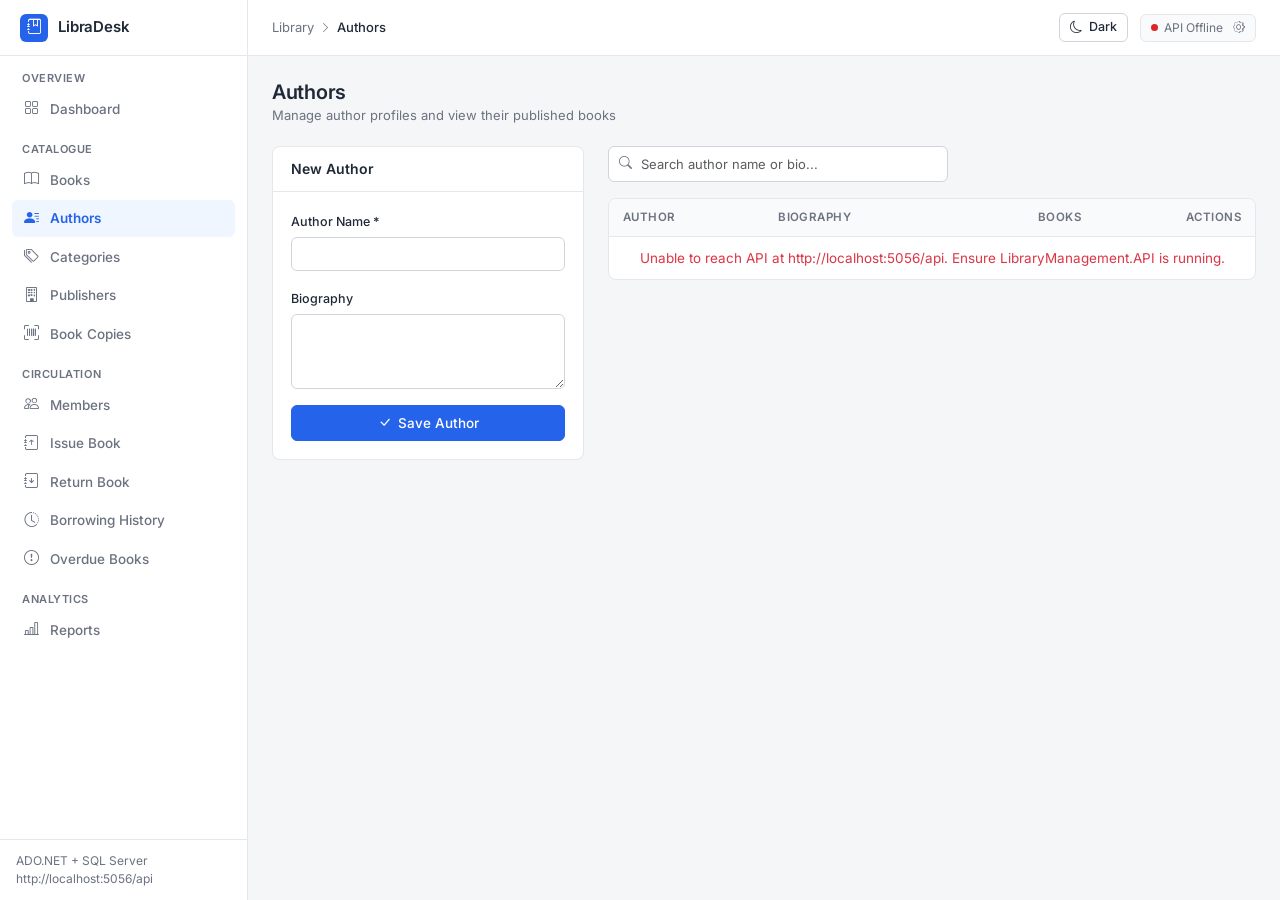
<file: LibraryManagement.Web/pages/authors.html>
<!DOCTYPE html>
<html lang="en">
<head>
  <meta charset="UTF-8">
  <meta name="viewport" content="width=device-width, initial-scale=1.0">
  <title>Authors — LibraDesk</title>
  <link rel="preconnect" href="https://fonts.googleapis.com">
  <link rel="preconnect" href="https://fonts.gstatic.com" crossorigin>
  <link href="https://fonts.googleapis.com/css2?family=Inter:wght@400;500;600;700&display=swap" rel="stylesheet">
  <link href="https://cdn.jsdelivr.net/npm/bootstrap@5.3.3/dist/css/bootstrap.min.css" rel="stylesheet">
  <link href="https://cdn.jsdelivr.net/npm/bootstrap-icons@1.11.3/font/bootstrap-icons.min.css" rel="stylesheet">
  <link href="../css/styles.css" rel="stylesheet">
</head>
<body>
  <div id="app-shell" class="app-shell">
    <div id="page-content">
      <div class="page-header">
        <div>
          <h1 class="page-title">Authors</h1>
          <p class="page-subtitle">Manage author profiles and view their published books</p>
        </div>
      </div>

      <div class="row g-4 align-items-start">
        <div class="col-12 col-lg-4">
          <div class="surface-panel">
            <div class="panel-header">
              <h2 class="panel-title" id="author-form-title">New Author</h2>
              <button type="button" class="btn btn-outline-secondary btn-sm d-none" id="author-cancel-btn">Cancel</button>
            </div>
            <div class="panel-body">
              <form id="author-form" novalidate>
                <div id="author-form-error" class="alert alert-danger d-none" role="alert"></div>
                <input type="hidden" id="author-id">
                <div class="mb-3">
                  <label class="form-label" for="author-name">Author Name *</label>
                  <input type="text" class="form-control" id="author-name" required maxlength="200">
                </div>
                <div class="mb-3">
                  <label class="form-label" for="author-bio">Biography</label>
                  <textarea class="form-control" id="author-bio" rows="3"></textarea>
                </div>
                <button type="submit" class="btn btn-primary w-100 justify-content-center">
                  <i class="bi bi-check-lg"></i> Save Author
                </button>
              </form>
            </div>
          </div>
        </div>

        <div class="col-12 col-lg-8">
          <div class="filter-toolbar">
            <div class="search-input-wrap">
              <i class="bi bi-search"></i>
              <input type="text" class="form-control" id="author-search" placeholder="Search author name or bio...">
            </div>
          </div>
          <div class="table-container">
            <div class="table-responsive">
              <table class="data-table">
                <thead>
                  <tr>
                    <th>Author</th>
                    <th>Biography</th>
                    <th class="text-end">Books</th>
                    <th class="text-end">Actions</th>
                  </tr>
                </thead>
                <tbody id="authors-tbody">
                  <tr><td colspan="4" class="loading-state">Loading authors...</td></tr>
                </tbody>
              </table>
            </div>
          </div>
        </div>
      </div>
    </div>
  </div>

  <!-- Author Books Modal -->
  <div class="modal fade" id="authorBooksModal" tabindex="-1" aria-hidden="true">
    <div class="modal-dialog modal-lg modal-dialog-centered">
      <div class="modal-content">
        <div class="modal-header">
          <h5 class="modal-title" id="authorBooksTitle">Books by Author</h5>
          <button type="button" class="btn-close" data-bs-dismiss="modal" aria-label="Close"></button>
        </div>
        <div class="modal-body" id="author-books-body"></div>
        <div class="modal-footer">
          <button type="button" class="btn btn-outline-secondary" data-bs-dismiss="modal">Close</button>
        </div>
      </div>
    </div>
  </div>

  <script src="https://cdn.jsdelivr.net/npm/bootstrap@5.3.3/dist/js/bootstrap.bundle.min.js"></script>
  <script type="module" src="../js/authors.js"></script>
</body>
</html>
</file>
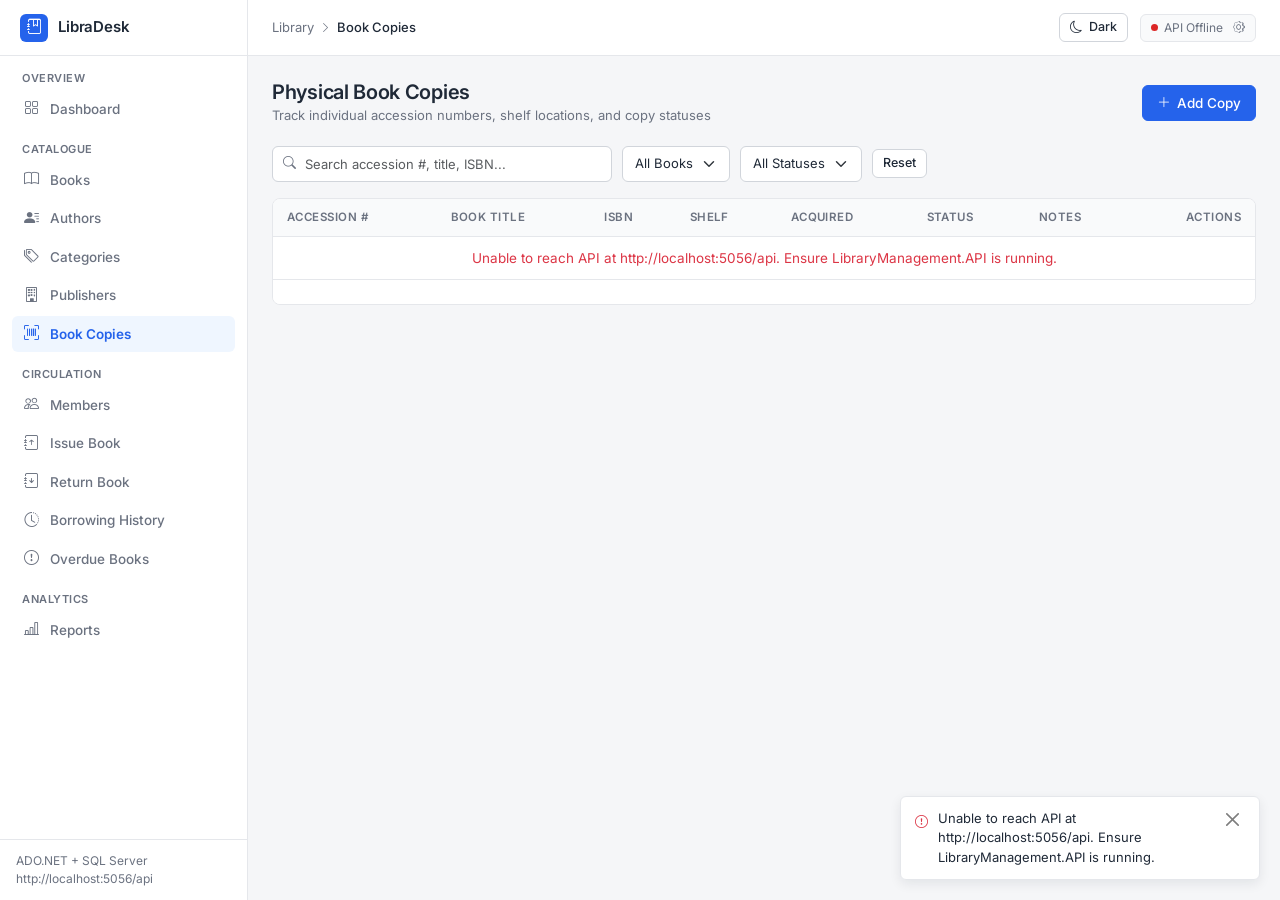
<file: LibraryManagement.Web/pages/book-copies.html>
<!DOCTYPE html>
<html lang="en">
<head>
  <meta charset="UTF-8">
  <meta name="viewport" content="width=device-width, initial-scale=1.0">
  <title>Book Copies — LibraDesk</title>
  <link rel="preconnect" href="https://fonts.googleapis.com">
  <link rel="preconnect" href="https://fonts.gstatic.com" crossorigin>
  <link href="https://fonts.googleapis.com/css2?family=Inter:wght@400;500;600;700&display=swap" rel="stylesheet">
  <link href="https://cdn.jsdelivr.net/npm/bootstrap@5.3.3/dist/css/bootstrap.min.css" rel="stylesheet">
  <link href="https://cdn.jsdelivr.net/npm/bootstrap-icons@1.11.3/font/bootstrap-icons.min.css" rel="stylesheet">
  <link href="../css/styles.css" rel="stylesheet">
</head>
<body>
  <div id="app-shell" class="app-shell">
    <div id="page-content">
      <div class="page-header">
        <div>
          <h1 class="page-title">Physical Book Copies</h1>
          <p class="page-subtitle">Track individual accession numbers, shelf locations, and copy statuses</p>
        </div>
        <button type="button" class="btn btn-primary" id="add-copy-btn">
          <i class="bi bi-plus-lg"></i> Add Copy
        </button>
      </div>

      <div class="filter-toolbar">
        <div class="search-input-wrap">
          <i class="bi bi-search"></i>
          <input type="text" class="form-control" id="copy-search" placeholder="Search accession #, title, ISBN...">
        </div>
        <select class="form-select w-auto" id="copy-filter-book">
          <option value="">All Books</option>
        </select>
        <select class="form-select w-auto" id="copy-filter-status">
          <option value="">All Statuses</option>
          <option value="Available">Available</option>
          <option value="Borrowed">Borrowed</option>
          <option value="Reserved">Reserved</option>
          <option value="Damaged">Damaged</option>
          <option value="Lost">Lost</option>
          <option value="Inactive">Inactive</option>
        </select>
        <button type="button" class="btn btn-outline-secondary btn-sm" id="copy-reset-btn">Reset</button>
      </div>

      <div class="table-container">
        <div class="table-responsive">
          <table class="data-table">
            <thead>
              <tr>
                <th>Accession #</th>
                <th>Book Title</th>
                <th>ISBN</th>
                <th>Shelf</th>
                <th>Acquired</th>
                <th>Status</th>
                <th>Notes</th>
                <th class="text-end">Actions</th>
              </tr>
            </thead>
            <tbody id="copies-tbody">
              <tr><td colspan="8" class="loading-state">Loading physical copies...</td></tr>
            </tbody>
          </table>
        </div>
        <div class="table-footer" id="copies-pagination"></div>
      </div>
    </div>
  </div>

  <!-- Add / Edit Copy Modal -->
  <div class="modal fade" id="copyModal" tabindex="-1" aria-hidden="true">
    <div class="modal-dialog modal-dialog-centered">
      <div class="modal-content">
        <div class="modal-header">
          <h5 class="modal-title" id="copyModalTitle">Add Physical Copy</h5>
          <button type="button" class="btn-close" data-bs-dismiss="modal" aria-label="Close"></button>
        </div>
        <form id="copy-form" novalidate>
          <div class="modal-body">
            <div id="copy-form-error" class="alert alert-danger d-none" role="alert"></div>
            <input type="hidden" id="copy-id">
            <div class="mb-3" id="copy-book-group">
              <label class="form-label" for="copy-book">Book Title *</label>
              <select class="form-select" id="copy-book" required></select>
            </div>
            <div class="row g-3 mb-3">
              <div class="col-md-6">
                <label class="form-label" for="copy-accession">Accession Number *</label>
                <input type="text" class="form-control" id="copy-accession" required maxlength="50" placeholder="e.g. ACC-046">
              </div>
              <div class="col-md-6">
                <label class="form-label" for="copy-shelf">Shelf Location</label>
                <input type="text" class="form-control" id="copy-shelf" maxlength="50" placeholder="e.g. T-101">
              </div>
            </div>
            <div class="row g-3 mb-3">
              <div class="col-md-6">
                <label class="form-label" for="copy-status">Copy Status *</label>
                <select class="form-select" id="copy-status" required>
                  <option value="Available">Available</option>
                  <option value="Reserved">Reserved</option>
                  <option value="Damaged">Damaged</option>
                  <option value="Lost">Lost</option>
                  <option value="Inactive">Inactive</option>
                </select>
              </div>
              <div class="col-md-6">
                <label class="form-label" for="copy-acquired">Acquisition Date</label>
                <input type="date" class="form-control" id="copy-acquired">
              </div>
            </div>
            <div class="mb-0">
              <label class="form-label" for="copy-notes">Notes</label>
              <textarea class="form-control" id="copy-notes" rows="2" maxlength="500"></textarea>
            </div>
          </div>
          <div class="modal-footer">
            <button type="button" class="btn btn-outline-secondary" data-bs-dismiss="modal">Cancel</button>
            <button type="submit" class="btn btn-primary">Save Copy</button>
          </div>
        </form>
      </div>
    </div>
  </div>

  <!-- Copy Borrowing History Modal -->
  <div class="modal fade" id="copyHistoryModal" tabindex="-1" aria-hidden="true">
    <div class="modal-dialog modal-lg modal-dialog-centered">
      <div class="modal-content">
        <div class="modal-header">
          <h5 class="modal-title" id="copyHistoryTitle">Copy Borrowing History</h5>
          <button type="button" class="btn-close" data-bs-dismiss="modal" aria-label="Close"></button>
        </div>
        <div class="modal-body" id="copy-history-body"></div>
        <div class="modal-footer">
          <button type="button" class="btn btn-outline-secondary" data-bs-dismiss="modal">Close</button>
        </div>
      </div>
    </div>
  </div>

  <script src="https://cdn.jsdelivr.net/npm/bootstrap@5.3.3/dist/js/bootstrap.bundle.min.js"></script>
  <script type="module" src="../js/book-copies.js"></script>
</body>
</html>
</file>
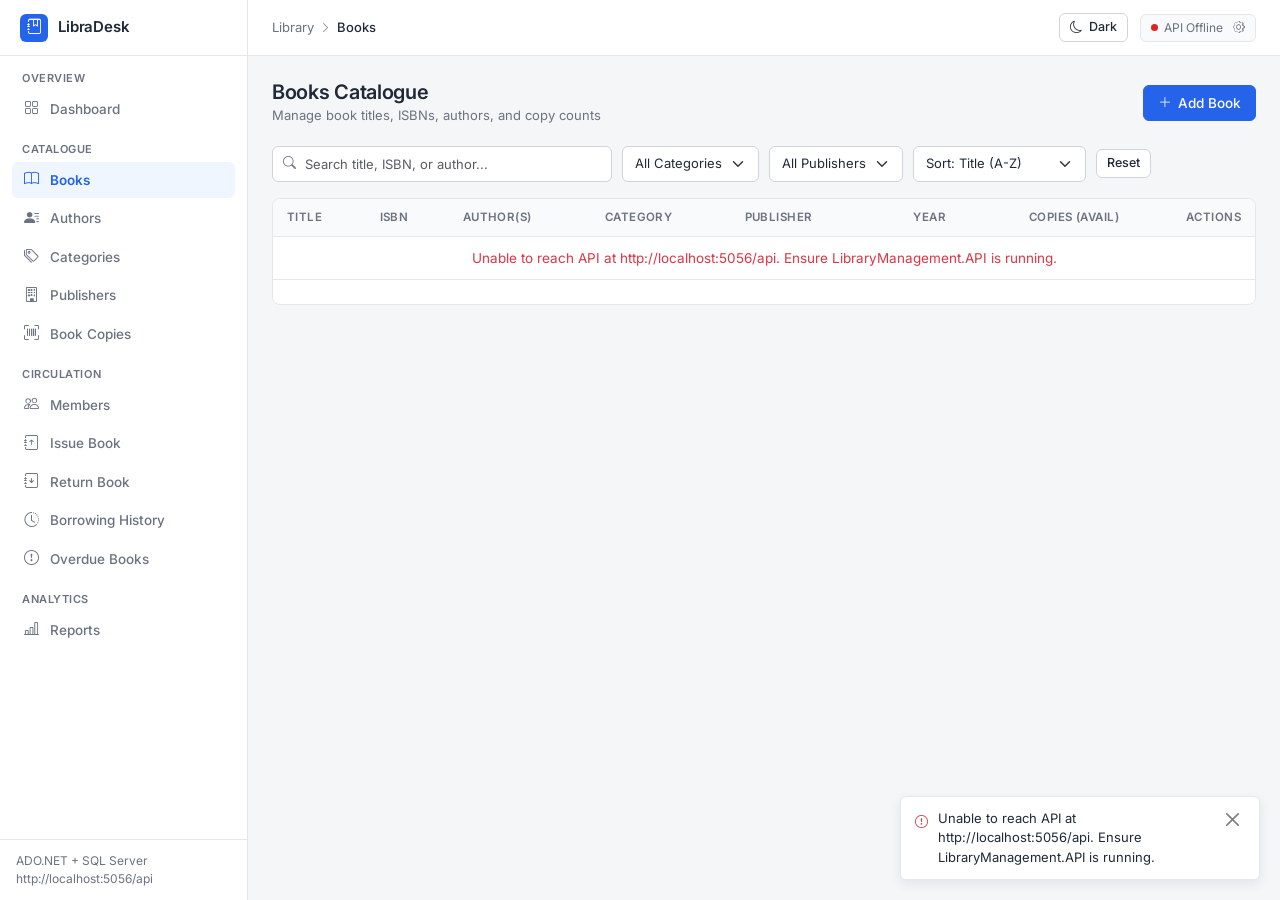
<file: LibraryManagement.Web/pages/books.html>
<!DOCTYPE html>
<html lang="en">
<head>
  <meta charset="UTF-8">
  <meta name="viewport" content="width=device-width, initial-scale=1.0">
  <title>Books — LibraDesk</title>
  <link rel="preconnect" href="https://fonts.googleapis.com">
  <link rel="preconnect" href="https://fonts.gstatic.com" crossorigin>
  <link href="https://fonts.googleapis.com/css2?family=Inter:wght@400;500;600;700&display=swap" rel="stylesheet">
  <link href="https://cdn.jsdelivr.net/npm/bootstrap@5.3.3/dist/css/bootstrap.min.css" rel="stylesheet">
  <link href="https://cdn.jsdelivr.net/npm/bootstrap-icons@1.11.3/font/bootstrap-icons.min.css" rel="stylesheet">
  <link href="../css/styles.css" rel="stylesheet">
</head>
<body>
  <div id="app-shell" class="app-shell">
    <div id="page-content">
      <div class="page-header">
        <div>
          <h1 class="page-title">Books Catalogue</h1>
          <p class="page-subtitle">Manage book titles, ISBNs, authors, and copy counts</p>
        </div>
        <button type="button" class="btn btn-primary" id="add-book-btn">
          <i class="bi bi-plus-lg"></i> Add Book
        </button>
      </div>

      <div class="filter-toolbar">
        <div class="search-input-wrap">
          <i class="bi bi-search"></i>
          <input type="text" class="form-control" id="book-search" placeholder="Search title, ISBN, or author...">
        </div>
        <select class="form-select w-auto" id="book-filter-category">
          <option value="">All Categories</option>
        </select>
        <select class="form-select w-auto" id="book-filter-publisher">
          <option value="">All Publishers</option>
        </select>
        <select class="form-select w-auto" id="book-sort">
          <option value="title:ASC">Sort: Title (A-Z)</option>
          <option value="title:DESC">Sort: Title (Z-A)</option>
          <option value="publicationYear:DESC">Sort: Year (Newest)</option>
          <option value="publicationYear:ASC">Sort: Year (Oldest)</option>
        </select>
        <button type="button" class="btn btn-outline-secondary btn-sm" id="book-reset-btn">Reset</button>
      </div>

      <div class="table-container">
        <div class="table-responsive">
          <table class="data-table">
            <thead>
              <tr>
                <th>Title</th>
                <th>ISBN</th>
                <th>Author(s)</th>
                <th>Category</th>
                <th>Publisher</th>
                <th class="text-end">Year</th>
                <th class="text-end">Copies (Avail)</th>
                <th class="text-end">Actions</th>
              </tr>
            </thead>
            <tbody id="books-tbody">
              <tr><td colspan="8" class="loading-state">Loading books...</td></tr>
            </tbody>
          </table>
        </div>
        <div class="table-footer" id="books-pagination"></div>
      </div>
    </div>
  </div>

  <!-- Add / Edit Book Modal -->
  <div class="modal fade" id="bookModal" tabindex="-1" aria-hidden="true">
    <div class="modal-dialog modal-lg modal-dialog-centered">
      <div class="modal-content">
        <div class="modal-header">
          <h5 class="modal-title" id="bookModalTitle">Add Book</h5>
          <button type="button" class="btn-close" data-bs-dismiss="modal" aria-label="Close"></button>
        </div>
        <form id="book-form" novalidate>
          <div class="modal-body">
            <div id="book-form-error" class="alert alert-danger d-none" role="alert"></div>
            <input type="hidden" id="book-id">
            <div class="row g-3">
              <div class="col-md-8">
                <label class="form-label" for="book-title">Title *</label>
                <input type="text" class="form-control" id="book-title" required maxlength="300">
              </div>
              <div class="col-md-4">
                <label class="form-label" for="book-isbn">ISBN (10 or 13 digits) *</label>
                <input type="text" class="form-control" id="book-isbn" required placeholder="9780132350884">
              </div>
              <div class="col-md-4">
                <label class="form-label" for="book-category">Category *</label>
                <select class="form-select" id="book-category" required></select>
              </div>
              <div class="col-md-4">
                <label class="form-label" for="book-publisher">Publisher</label>
                <select class="form-select" id="book-publisher">
                  <option value="">None / Unassigned</option>
                </select>
              </div>
              <div class="col-md-4">
                <label class="form-label" for="book-year">Publication Year *</label>
                <input type="number" class="form-control" id="book-year" min="1450" max="2100" required>
              </div>
              <div class="col-md-4">
                <label class="form-label" for="book-edition">Edition</label>
                <input type="text" class="form-control" id="book-edition" maxlength="50" placeholder="e.g. 2nd">
              </div>
              <div class="col-md-4">
                <label class="form-label" for="book-language">Language *</label>
                <input type="text" class="form-control" id="book-language" value="English" required maxlength="50">
              </div>
              <div class="col-md-4">
                <label class="form-label" for="book-shelf">Shelf Location</label>
                <input type="text" class="form-control" id="book-shelf" maxlength="50" placeholder="e.g. T-101">
              </div>
              <div class="col-12">
                <label class="form-label" for="book-authors">Author(s) * <span class="text-secondary fw-normal">(Hold Ctrl/Cmd to select multiple)</span></label>
                <select class="form-select" id="book-authors" multiple size="4" required></select>
              </div>
              <div class="col-md-6 initial-copies-field">
                <label class="form-label" for="book-initial-copies">Initial Physical Copies</label>
                <input type="number" class="form-control" id="book-initial-copies" min="0" max="50" value="1">
              </div>
              <div class="col-md-6 initial-copies-field">
                <label class="form-label" for="book-acc-prefix">Accession Prefix (optional)</label>
                <input type="text" class="form-control" id="book-acc-prefix" maxlength="30" placeholder="e.g. ACC-NEW">
              </div>
              <div class="col-12">
                <label class="form-label" for="book-description">Description</label>
                <textarea class="form-control" id="book-description" rows="2"></textarea>
              </div>
            </div>
          </div>
          <div class="modal-footer">
            <button type="button" class="btn btn-outline-secondary" data-bs-dismiss="modal">Cancel</button>
            <button type="submit" class="btn btn-primary">Save Book</button>
          </div>
        </form>
      </div>
    </div>
  </div>

  <!-- Book Details Modal -->
  <div class="modal fade" id="bookDetailsModal" tabindex="-1" aria-hidden="true">
    <div class="modal-dialog modal-lg modal-dialog-centered">
      <div class="modal-content">
        <div class="modal-header">
          <h5 class="modal-title">Book Details & Physical Copies</h5>
          <button type="button" class="btn-close" data-bs-dismiss="modal" aria-label="Close"></button>
        </div>
        <div class="modal-body" id="book-details-body"></div>
        <div class="modal-footer">
          <button type="button" class="btn btn-outline-secondary" data-bs-dismiss="modal">Close</button>
        </div>
      </div>
    </div>
  </div>

  <script src="https://cdn.jsdelivr.net/npm/bootstrap@5.3.3/dist/js/bootstrap.bundle.min.js"></script>
  <script type="module" src="../js/books.js"></script>
</body>
</html>
</file>
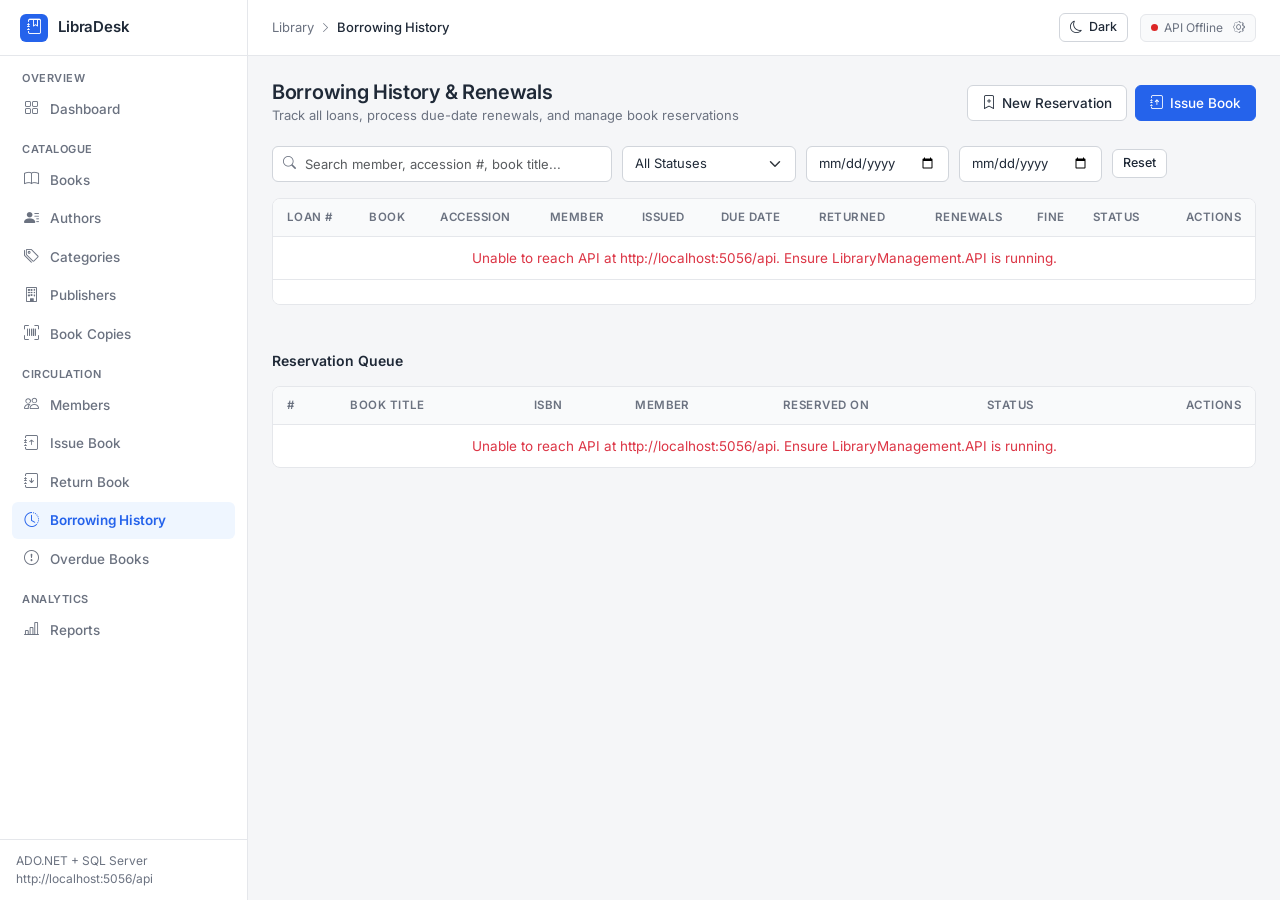
<file: LibraryManagement.Web/pages/borrowing-history.html>
<!DOCTYPE html>
<html lang="en">
<head>
  <meta charset="UTF-8">
  <meta name="viewport" content="width=device-width, initial-scale=1.0">
  <title>Borrowing History — LibraDesk</title>
  <link rel="preconnect" href="https://fonts.googleapis.com">
  <link rel="preconnect" href="https://fonts.gstatic.com" crossorigin>
  <link href="https://fonts.googleapis.com/css2?family=Inter:wght@400;500;600;700&display=swap" rel="stylesheet">
  <link href="https://cdn.jsdelivr.net/npm/bootstrap@5.3.3/dist/css/bootstrap.min.css" rel="stylesheet">
  <link href="https://cdn.jsdelivr.net/npm/bootstrap-icons@1.11.3/font/bootstrap-icons.min.css" rel="stylesheet">
  <link href="../css/styles.css" rel="stylesheet">
</head>
<body>
  <div id="app-shell" class="app-shell">
    <div id="page-content">
      <div class="page-header">
        <div>
          <h1 class="page-title">Borrowing History & Renewals</h1>
          <p class="page-subtitle">Track all loans, process due-date renewals, and manage book reservations</p>
        </div>
        <div class="d-flex gap-2">
          <button type="button" class="btn btn-outline-secondary" id="new-res-btn">
            <i class="bi bi-bookmark-plus"></i> New Reservation
          </button>
          <a href="issue-book.html" class="btn btn-primary">
            <i class="bi bi-journal-arrow-up"></i> Issue Book
          </a>
        </div>
      </div>

      <div class="filter-toolbar">
        <div class="search-input-wrap">
          <i class="bi bi-search"></i>
          <input type="text" class="form-control" id="loan-search" placeholder="Search member, accession #, book title...">
        </div>
        <select class="form-select w-auto" id="loan-status-filter">
          <option value="">All Statuses</option>
          <option value="Active">Active (Unreturned)</option>
          <option value="Issued">Issued (On Time)</option>
          <option value="Overdue">Overdue</option>
          <option value="Returned">Returned</option>
        </select>
        <input type="date" class="form-control w-auto" id="loan-start-date" title="From issue date">
        <input type="date" class="form-control w-auto" id="loan-end-date" title="To issue date">
        <button type="button" class="btn btn-outline-secondary btn-sm" id="loan-reset-btn">Reset</button>
      </div>

      <div class="table-container mb-5">
        <div class="table-responsive">
          <table class="data-table">
            <thead>
              <tr>
                <th>Loan #</th>
                <th>Book</th>
                <th>Accession</th>
                <th>Member</th>
                <th>Issued</th>
                <th>Due Date</th>
                <th>Returned</th>
                <th class="text-end">Renewals</th>
                <th class="text-end">Fine</th>
                <th>Status</th>
                <th class="text-end">Actions</th>
              </tr>
            </thead>
            <tbody id="loans-tbody">
              <tr><td colspan="11" class="loading-state">Loading loans...</td></tr>
            </tbody>
          </table>
        </div>
        <div class="table-footer" id="loans-pagination"></div>
      </div>

      <!-- Reservations Queue -->
      <div class="d-flex align-items-center justify-content-between mb-3">
        <h2 class="panel-title m-0">Reservation Queue</h2>
      </div>
      <div class="table-container">
        <div class="table-responsive">
          <table class="data-table">
            <thead>
              <tr>
                <th>#</th>
                <th>Book Title</th>
                <th>ISBN</th>
                <th>Member</th>
                <th>Reserved On</th>
                <th>Status</th>
                <th class="text-end">Actions</th>
              </tr>
            </thead>
            <tbody id="reservations-tbody">
              <tr><td colspan="7" class="loading-state">Loading reservations...</td></tr>
            </tbody>
          </table>
        </div>
      </div>
    </div>
  </div>

  <!-- Loan Detail & Renewal History Modal -->
  <div class="modal fade" id="loanDetailsModal" tabindex="-1" aria-hidden="true">
    <div class="modal-dialog modal-lg modal-dialog-centered">
      <div class="modal-content">
        <div class="modal-header">
          <h5 class="modal-title" id="loanDetailsTitle">Loan Details</h5>
          <button type="button" class="btn-close" data-bs-dismiss="modal" aria-label="Close"></button>
        </div>
        <div class="modal-body" id="loan-details-body"></div>
        <div class="modal-footer">
          <button type="button" class="btn btn-outline-secondary" data-bs-dismiss="modal">Close</button>
        </div>
      </div>
    </div>
  </div>

  <!-- New Reservation Modal -->
  <div class="modal fade" id="resModal" tabindex="-1" aria-hidden="true">
    <div class="modal-dialog modal-dialog-centered">
      <div class="modal-content">
        <div class="modal-header">
          <h5 class="modal-title">Reserve Book Title</h5>
          <button type="button" class="btn-close" data-bs-dismiss="modal" aria-label="Close"></button>
        </div>
        <form id="res-form" novalidate>
          <div class="modal-body">
            <div id="res-error" class="alert alert-danger d-none" role="alert"></div>
            <div class="mb-3">
              <label class="form-label" for="res-member">Member *</label>
              <select class="form-select" id="res-member" required></select>
            </div>
            <div class="mb-0">
              <label class="form-label" for="res-book">Book Title *</label>
              <select class="form-select" id="res-book" required></select>
            </div>
          </div>
          <div class="modal-footer">
            <button type="button" class="btn btn-outline-secondary" data-bs-dismiss="modal">Cancel</button>
            <button type="submit" class="btn btn-primary">Create Reservation</button>
          </div>
        </form>
      </div>
    </div>
  </div>

  <script src="https://cdn.jsdelivr.net/npm/bootstrap@5.3.3/dist/js/bootstrap.bundle.min.js"></script>
  <script type="module" src="../js/borrowing-history.js"></script>
</body>
</html>
</file>
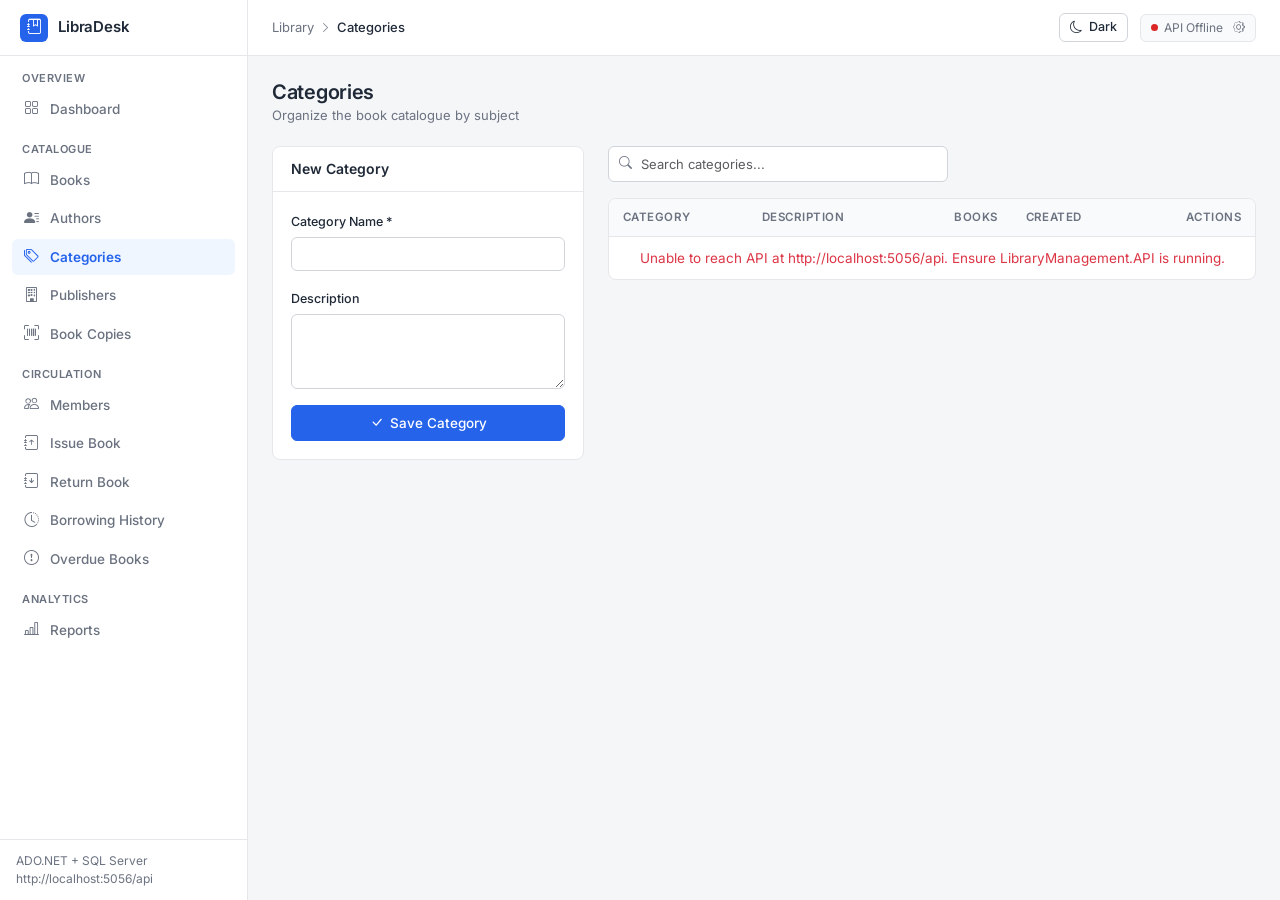
<file: LibraryManagement.Web/pages/categories.html>
<!DOCTYPE html>
<html lang="en">
<head>
  <meta charset="UTF-8">
  <meta name="viewport" content="width=device-width, initial-scale=1.0">
  <title>Categories — LibraDesk</title>
  <link rel="preconnect" href="https://fonts.googleapis.com">
  <link rel="preconnect" href="https://fonts.gstatic.com" crossorigin>
  <link href="https://fonts.googleapis.com/css2?family=Inter:wght@400;500;600;700&display=swap" rel="stylesheet">
  <link href="https://cdn.jsdelivr.net/npm/bootstrap@5.3.3/dist/css/bootstrap.min.css" rel="stylesheet">
  <link href="https://cdn.jsdelivr.net/npm/bootstrap-icons@1.11.3/font/bootstrap-icons.min.css" rel="stylesheet">
  <link href="../css/styles.css" rel="stylesheet">
</head>
<body>
  <div id="app-shell" class="app-shell">
    <div id="page-content">
      <div class="page-header">
        <div>
          <h1 class="page-title">Categories</h1>
          <p class="page-subtitle">Organize the book catalogue by subject</p>
        </div>
      </div>

      <div class="row g-4 align-items-start">
        <div class="col-12 col-lg-4">
          <div class="surface-panel">
            <div class="panel-header">
              <h2 class="panel-title" id="cat-form-title">New Category</h2>
              <button type="button" class="btn btn-outline-secondary btn-sm d-none" id="cat-cancel-btn">Cancel</button>
            </div>
            <div class="panel-body">
              <form id="cat-form" novalidate>
                <div id="cat-form-error" class="alert alert-danger d-none" role="alert"></div>
                <input type="hidden" id="cat-id">
                <div class="mb-3">
                  <label class="form-label" for="cat-name">Category Name *</label>
                  <input type="text" class="form-control" id="cat-name" required maxlength="100">
                </div>
                <div class="mb-3">
                  <label class="form-label" for="cat-desc">Description</label>
                  <textarea class="form-control" id="cat-desc" rows="3" maxlength="500"></textarea>
                </div>
                <button type="submit" class="btn btn-primary w-100 justify-content-center">
                  <i class="bi bi-check-lg"></i> Save Category
                </button>
              </form>
            </div>
          </div>
        </div>

        <div class="col-12 col-lg-8">
          <div class="filter-toolbar">
            <div class="search-input-wrap">
              <i class="bi bi-search"></i>
              <input type="text" class="form-control" id="cat-search" placeholder="Search categories...">
            </div>
          </div>
          <div class="table-container">
            <div class="table-responsive">
              <table class="data-table">
                <thead>
                  <tr>
                    <th>Category</th>
                    <th>Description</th>
                    <th class="text-end">Books</th>
                    <th>Created</th>
                    <th class="text-end">Actions</th>
                  </tr>
                </thead>
                <tbody id="cat-tbody">
                  <tr><td colspan="5" class="loading-state">Loading categories...</td></tr>
                </tbody>
              </table>
            </div>
          </div>
        </div>
      </div>
    </div>
  </div>

  <script src="https://cdn.jsdelivr.net/npm/bootstrap@5.3.3/dist/js/bootstrap.bundle.min.js"></script>
  <script type="module" src="../js/categories.js"></script>
</body>
</html>
</file>
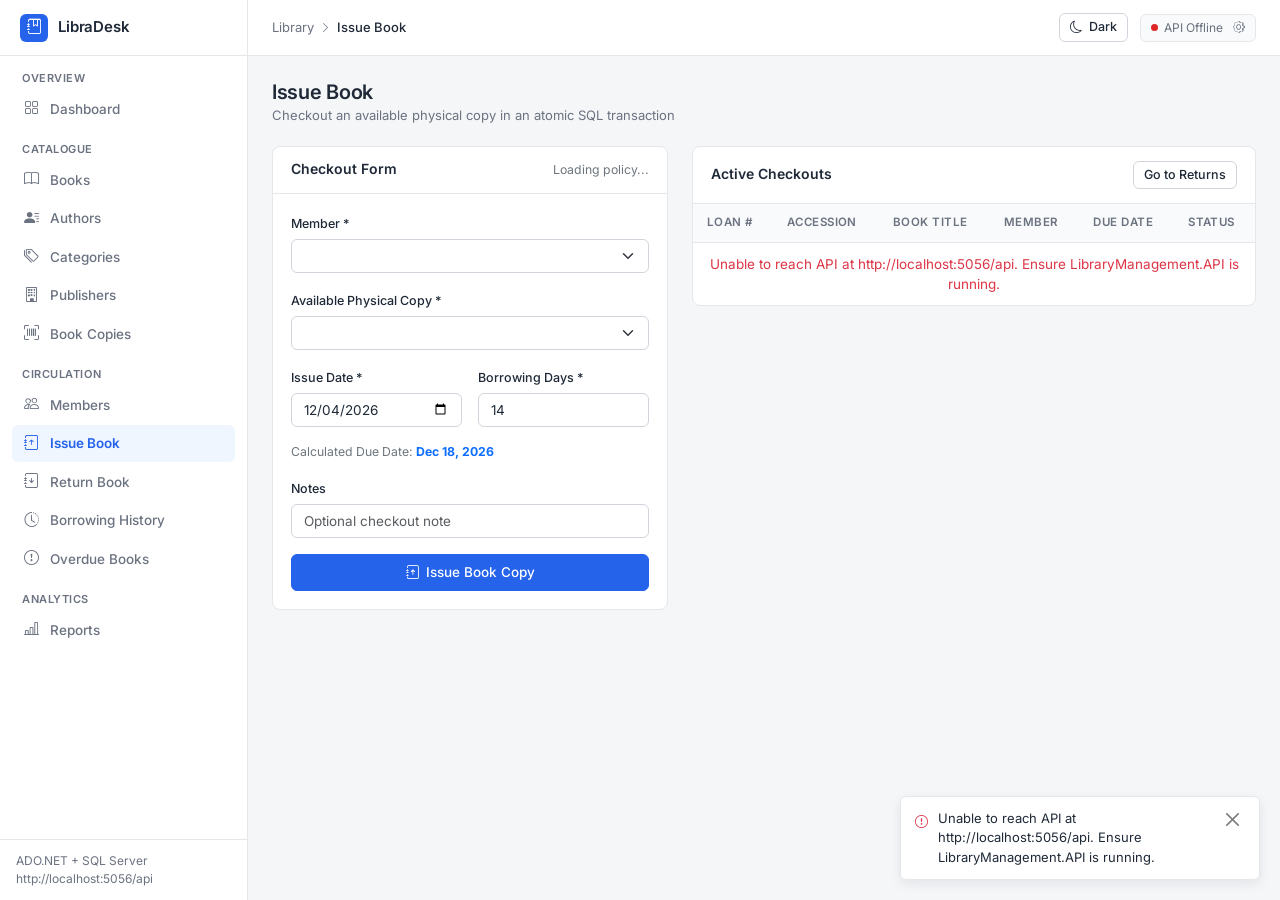
<file: LibraryManagement.Web/pages/issue-book.html>
<!DOCTYPE html>
<html lang="en">
<head>
  <meta charset="UTF-8">
  <meta name="viewport" content="width=device-width, initial-scale=1.0">
  <title>Issue Book — LibraDesk</title>
  <link rel="preconnect" href="https://fonts.googleapis.com">
  <link rel="preconnect" href="https://fonts.gstatic.com" crossorigin>
  <link href="https://fonts.googleapis.com/css2?family=Inter:wght@400;500;600;700&display=swap" rel="stylesheet">
  <link href="https://cdn.jsdelivr.net/npm/bootstrap@5.3.3/dist/css/bootstrap.min.css" rel="stylesheet">
  <link href="https://cdn.jsdelivr.net/npm/bootstrap-icons@1.11.3/font/bootstrap-icons.min.css" rel="stylesheet">
  <link href="../css/styles.css" rel="stylesheet">
</head>
<body>
  <div id="app-shell" class="app-shell">
    <div id="page-content">
      <div class="page-header">
        <div>
          <h1 class="page-title">Issue Book</h1>
          <p class="page-subtitle">Checkout an available physical copy in an atomic SQL transaction</p>
        </div>
      </div>

      <div class="row g-4 align-items-start">
        <div class="col-12 col-lg-5">
          <div class="surface-panel">
            <div class="panel-header">
              <h2 class="panel-title">Checkout Form</h2>
              <span class="text-secondary small" id="policy-badge">Loading policy...</span>
            </div>
            <div class="panel-body">
              <form id="issue-form" novalidate>
                <div id="issue-error" class="alert alert-danger d-none" role="alert"></div>
                <div class="mb-3">
                  <label class="form-label" for="issue-member">Member *</label>
                  <select class="form-select" id="issue-member" required></select>
                  <div class="form-text" id="member-eligibility-hint"></div>
                </div>
                <div class="mb-3">
                  <label class="form-label" for="issue-copy">Available Physical Copy *</label>
                  <select class="form-select" id="issue-copy" required></select>
                </div>
                <div class="row g-3 mb-3">
                  <div class="col-md-6">
                    <label class="form-label" for="issue-date">Issue Date *</label>
                    <input type="date" class="form-control" id="issue-date" required>
                  </div>
                  <div class="col-md-6">
                    <label class="form-label" for="issue-duration">Borrowing Days *</label>
                    <input type="number" class="form-control" id="issue-duration" min="1" max="90" value="14" required>
                  </div>
                </div>
                <div class="mb-3">
                  <div class="small text-secondary">Calculated Due Date: <strong id="due-date-preview" class="text-primary"></strong></div>
                </div>
                <div class="mb-3">
                  <label class="form-label" for="issue-notes">Notes</label>
                  <input type="text" class="form-control" id="issue-notes" maxlength="500" placeholder="Optional checkout note">
                </div>
                <button type="submit" class="btn btn-primary w-100 justify-content-center" id="submit-issue-btn">
                  <i class="bi bi-journal-arrow-up"></i> Issue Book Copy
                </button>
              </form>
            </div>
          </div>
        </div>

        <div class="col-12 col-lg-7">
          <div class="table-container">
            <div class="panel-header">
              <h2 class="panel-title">Active Checkouts</h2>
              <a href="return-book.html" class="btn btn-outline-secondary btn-sm">Go to Returns</a>
            </div>
            <div class="table-responsive">
              <table class="data-table">
                <thead>
                  <tr>
                    <th>Loan #</th>
                    <th>Accession</th>
                    <th>Book Title</th>
                    <th>Member</th>
                    <th>Due Date</th>
                    <th>Status</th>
                  </tr>
                </thead>
                <tbody id="active-loans-tbody">
                  <tr><td colspan="6" class="loading-state">Loading active loans...</td></tr>
                </tbody>
              </table>
            </div>
          </div>
        </div>
      </div>
    </div>
  </div>

  <script src="https://cdn.jsdelivr.net/npm/bootstrap@5.3.3/dist/js/bootstrap.bundle.min.js"></script>
  <script type="module" src="../js/issue-book.js"></script>
</body>
</html>
</file>
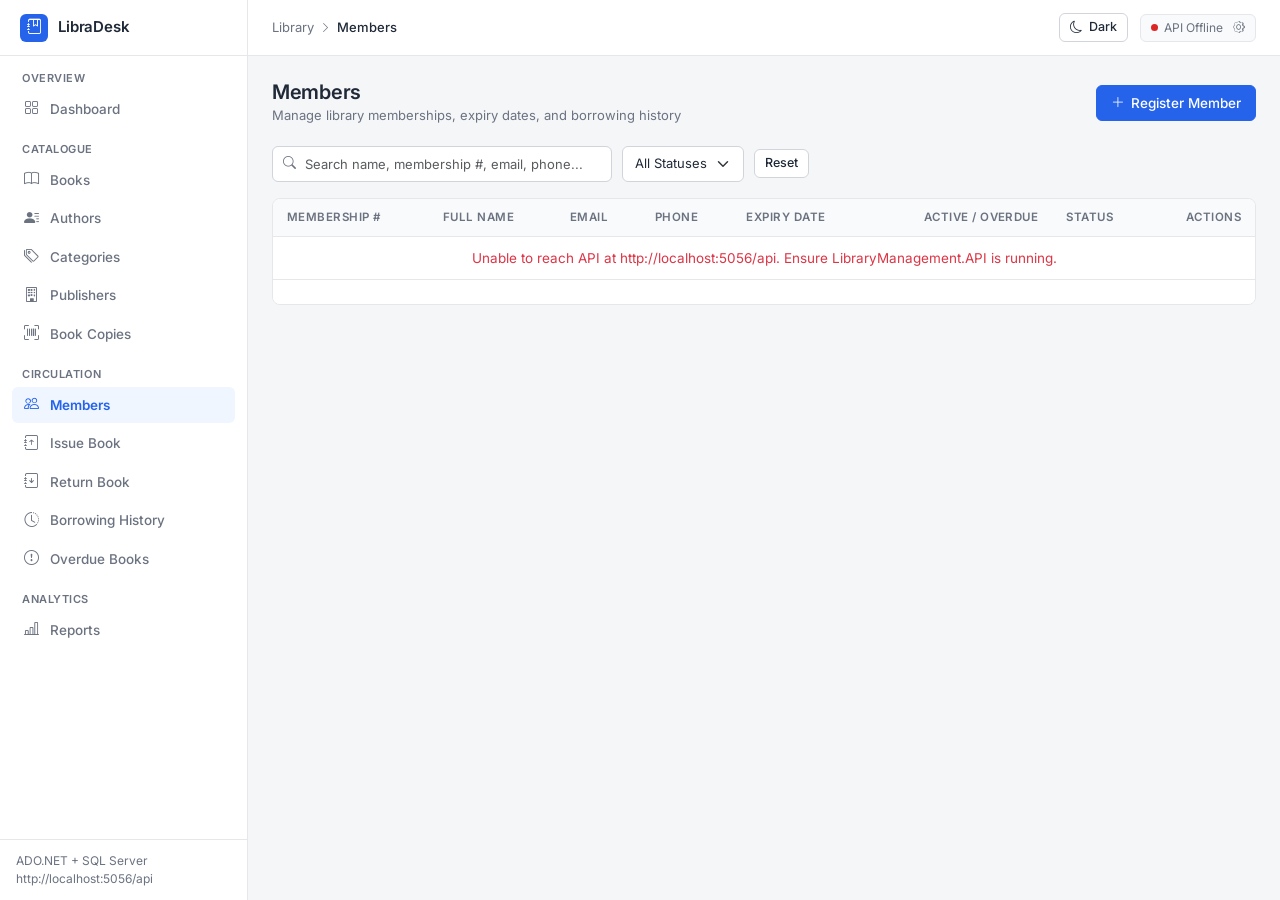
<file: LibraryManagement.Web/pages/members.html>
<!DOCTYPE html>
<html lang="en">
<head>
  <meta charset="UTF-8">
  <meta name="viewport" content="width=device-width, initial-scale=1.0">
  <title>Members — LibraDesk</title>
  <link rel="preconnect" href="https://fonts.googleapis.com">
  <link rel="preconnect" href="https://fonts.gstatic.com" crossorigin>
  <link href="https://fonts.googleapis.com/css2?family=Inter:wght@400;500;600;700&display=swap" rel="stylesheet">
  <link href="https://cdn.jsdelivr.net/npm/bootstrap@5.3.3/dist/css/bootstrap.min.css" rel="stylesheet">
  <link href="https://cdn.jsdelivr.net/npm/bootstrap-icons@1.11.3/font/bootstrap-icons.min.css" rel="stylesheet">
  <link href="../css/styles.css" rel="stylesheet">
</head>
<body>
  <div id="app-shell" class="app-shell">
    <div id="page-content">
      <div class="page-header">
        <div>
          <h1 class="page-title">Members</h1>
          <p class="page-subtitle">Manage library memberships, expiry dates, and borrowing history</p>
        </div>
        <button type="button" class="btn btn-primary" id="add-member-btn">
          <i class="bi bi-plus-lg"></i> Register Member
        </button>
      </div>

      <div class="filter-toolbar">
        <div class="search-input-wrap">
          <i class="bi bi-search"></i>
          <input type="text" class="form-control" id="member-search" placeholder="Search name, membership #, email, phone...">
        </div>
        <select class="form-select w-auto" id="member-filter-status">
          <option value="">All Statuses</option>
          <option value="Active">Active</option>
          <option value="Inactive">Inactive</option>
          <option value="Expired">Expired</option>
        </select>
        <button type="button" class="btn btn-outline-secondary btn-sm" id="member-reset-btn">Reset</button>
      </div>

      <div class="table-container">
        <div class="table-responsive">
          <table class="data-table">
            <thead>
              <tr>
                <th>Membership #</th>
                <th>Full Name</th>
                <th>Email</th>
                <th>Phone</th>
                <th>Expiry Date</th>
                <th class="text-end">Active / Overdue</th>
                <th>Status</th>
                <th class="text-end">Actions</th>
              </tr>
            </thead>
            <tbody id="members-tbody">
              <tr><td colspan="8" class="loading-state">Loading members...</td></tr>
            </tbody>
          </table>
        </div>
        <div class="table-footer" id="members-pagination"></div>
      </div>
    </div>
  </div>

  <!-- Register / Edit Member Modal -->
  <div class="modal fade" id="memberModal" tabindex="-1" aria-hidden="true">
    <div class="modal-dialog modal-dialog-centered">
      <div class="modal-content">
        <div class="modal-header">
          <h5 class="modal-title" id="memberModalTitle">Register Member</h5>
          <button type="button" class="btn-close" data-bs-dismiss="modal" aria-label="Close"></button>
        </div>
        <form id="member-form" novalidate>
          <div class="modal-body">
            <div id="member-form-error" class="alert alert-danger d-none" role="alert"></div>
            <input type="hidden" id="member-id">
            <div class="row g-3 mb-3">
              <div class="col-md-5">
                <label class="form-label" for="member-number">Membership # *</label>
                <input type="text" class="form-control" id="member-number" required maxlength="50" placeholder="MEM-021">
              </div>
              <div class="col-md-7">
                <label class="form-label" for="member-name">Full Name *</label>
                <input type="text" class="form-control" id="member-name" required maxlength="200">
              </div>
            </div>
            <div class="row g-3 mb-3">
              <div class="col-md-6">
                <label class="form-label" for="member-email">Email *</label>
                <input type="email" class="form-control" id="member-email" required maxlength="150">
              </div>
              <div class="col-md-6">
                <label class="form-label" for="member-phone">Phone *</label>
                <input type="text" class="form-control" id="member-phone" required maxlength="30">
              </div>
            </div>
            <div class="row g-3 mb-3">
              <div class="col-md-6">
                <label class="form-label" for="member-expiry">Expiry Date *</label>
                <input type="date" class="form-control" id="member-expiry" required>
              </div>
              <div class="col-md-6">
                <label class="form-label" for="member-status">Status *</label>
                <select class="form-select" id="member-status" required>
                  <option value="Active">Active</option>
                  <option value="Inactive">Inactive</option>
                  <option value="Expired">Expired</option>
                </select>
              </div>
            </div>
            <div class="mb-0">
              <label class="form-label" for="member-address">Address</label>
              <textarea class="form-control" id="member-address" rows="2" maxlength="500"></textarea>
            </div>
          </div>
          <div class="modal-footer">
            <button type="button" class="btn btn-outline-secondary" data-bs-dismiss="modal">Cancel</button>
            <button type="submit" class="btn btn-primary">Save Member</button>
          </div>
        </form>
      </div>
    </div>
  </div>

  <!-- Member Borrowing Details Modal -->
  <div class="modal fade" id="memberDetailsModal" tabindex="-1" aria-hidden="true">
    <div class="modal-dialog modal-xl modal-dialog-centered">
      <div class="modal-content">
        <div class="modal-header">
          <h5 class="modal-title" id="memberDetailsTitle">Member Profile</h5>
          <button type="button" class="btn-close" data-bs-dismiss="modal" aria-label="Close"></button>
        </div>
        <div class="modal-body" id="member-details-body"></div>
        <div class="modal-footer">
          <button type="button" class="btn btn-outline-secondary" data-bs-dismiss="modal">Close</button>
        </div>
      </div>
    </div>
  </div>

  <script src="https://cdn.jsdelivr.net/npm/bootstrap@5.3.3/dist/js/bootstrap.bundle.min.js"></script>
  <script type="module" src="../js/members.js"></script>
</body>
</html>
</file>
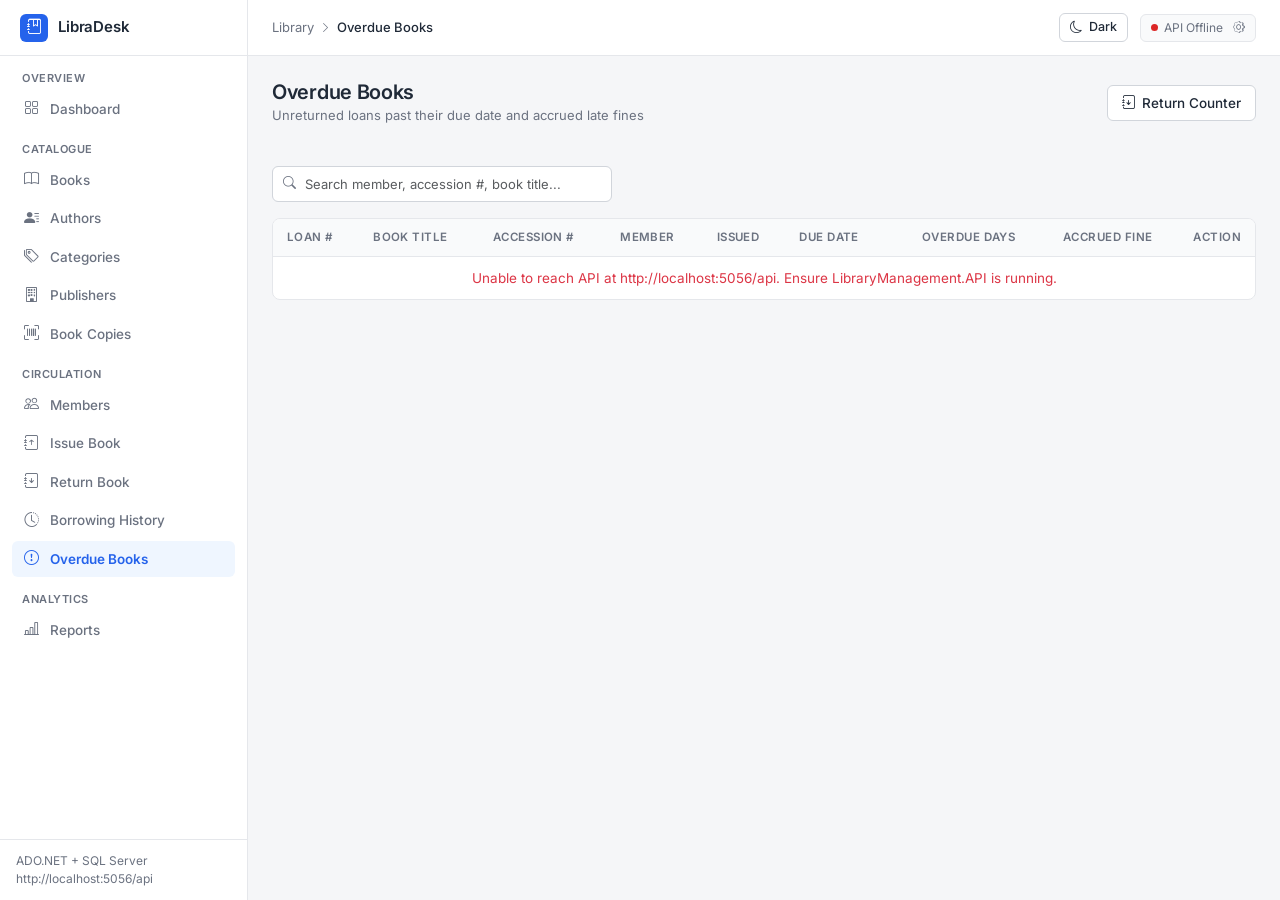
<file: LibraryManagement.Web/pages/overdue-books.html>
<!DOCTYPE html>
<html lang="en">
<head>
  <meta charset="UTF-8">
  <meta name="viewport" content="width=device-width, initial-scale=1.0">
  <title>Overdue Books — LibraDesk</title>
  <link rel="preconnect" href="https://fonts.googleapis.com">
  <link rel="preconnect" href="https://fonts.gstatic.com" crossorigin>
  <link href="https://fonts.googleapis.com/css2?family=Inter:wght@400;500;600;700&display=swap" rel="stylesheet">
  <link href="https://cdn.jsdelivr.net/npm/bootstrap@5.3.3/dist/css/bootstrap.min.css" rel="stylesheet">
  <link href="https://cdn.jsdelivr.net/npm/bootstrap-icons@1.11.3/font/bootstrap-icons.min.css" rel="stylesheet">
  <link href="../css/styles.css" rel="stylesheet">
</head>
<body>
  <div id="app-shell" class="app-shell">
    <div id="page-content">
      <div class="page-header">
        <div>
          <h1 class="page-title">Overdue Books</h1>
          <p class="page-subtitle">Unreturned loans past their due date and accrued late fines</p>
        </div>
        <a href="return-book.html" class="btn btn-outline-secondary">
          <i class="bi bi-journal-arrow-down"></i> Return Counter
        </a>
      </div>

      <section class="kpi-grid" id="overdue-summary"></section>

      <div class="filter-toolbar">
        <div class="search-input-wrap">
          <i class="bi bi-search"></i>
          <input type="text" class="form-control" id="overdue-search" placeholder="Search member, accession #, book title...">
        </div>
      </div>

      <div class="table-container">
        <div class="table-responsive">
          <table class="data-table">
            <thead>
              <tr>
                <th>Loan #</th>
                <th>Book Title</th>
                <th>Accession #</th>
                <th>Member</th>
                <th>Issued</th>
                <th>Due Date</th>
                <th class="text-end">Overdue Days</th>
                <th class="text-end">Accrued Fine</th>
                <th class="text-end">Action</th>
              </tr>
            </thead>
            <tbody id="overdue-tbody">
              <tr><td colspan="9" class="loading-state">Loading overdue books...</td></tr>
            </tbody>
          </table>
        </div>
      </div>
    </div>
  </div>

  <script src="https://cdn.jsdelivr.net/npm/bootstrap@5.3.3/dist/js/bootstrap.bundle.min.js"></script>
  <script type="module" src="../js/overdue-books.js"></script>
</body>
</html>
</file>
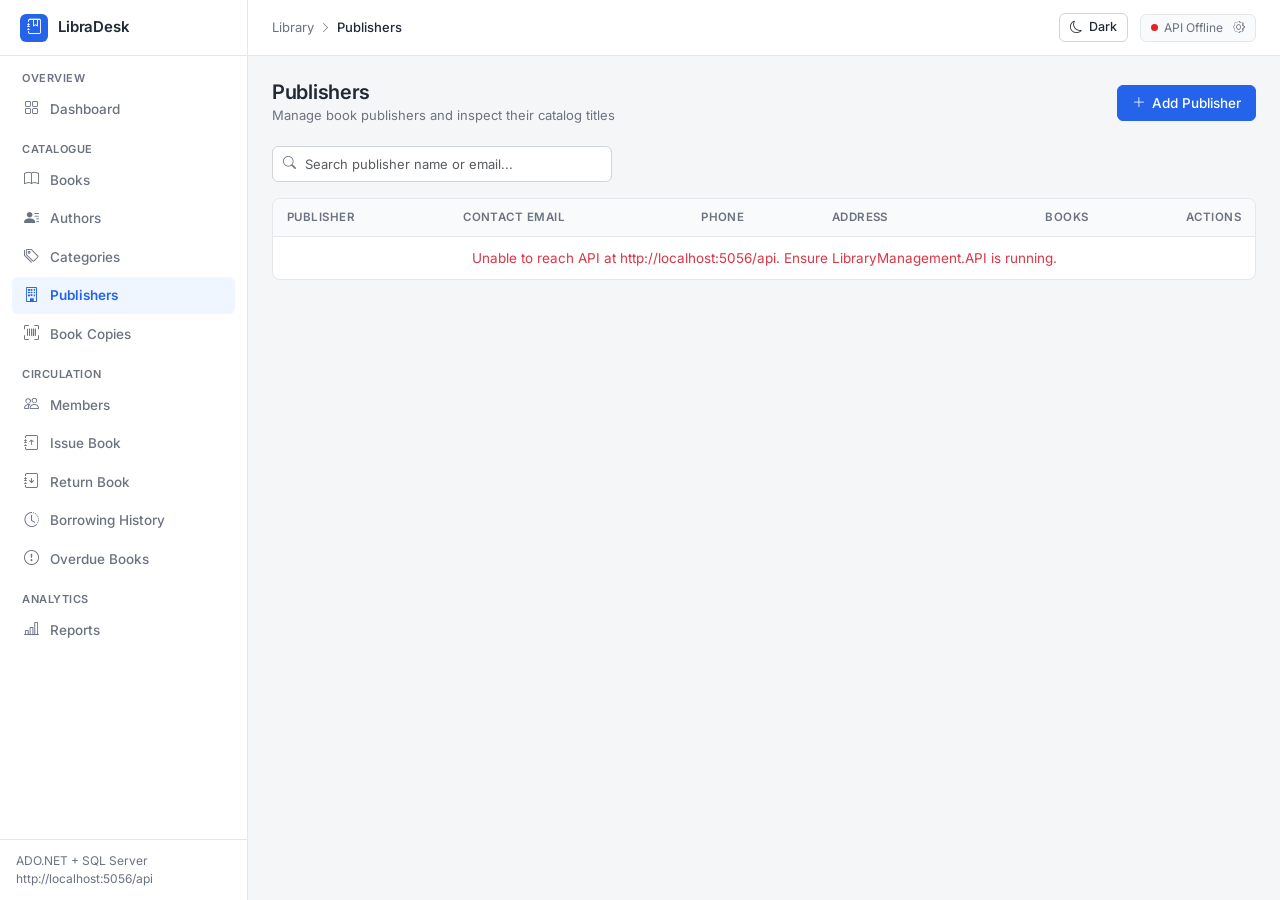
<file: LibraryManagement.Web/pages/publishers.html>
<!DOCTYPE html>
<html lang="en">
<head>
  <meta charset="UTF-8">
  <meta name="viewport" content="width=device-width, initial-scale=1.0">
  <title>Publishers — LibraDesk</title>
  <link rel="preconnect" href="https://fonts.googleapis.com">
  <link rel="preconnect" href="https://fonts.gstatic.com" crossorigin>
  <link href="https://fonts.googleapis.com/css2?family=Inter:wght@400;500;600;700&display=swap" rel="stylesheet">
  <link href="https://cdn.jsdelivr.net/npm/bootstrap@5.3.3/dist/css/bootstrap.min.css" rel="stylesheet">
  <link href="https://cdn.jsdelivr.net/npm/bootstrap-icons@1.11.3/font/bootstrap-icons.min.css" rel="stylesheet">
  <link href="../css/styles.css" rel="stylesheet">
</head>
<body>
  <div id="app-shell" class="app-shell">
    <div id="page-content">
      <div class="page-header">
        <div>
          <h1 class="page-title">Publishers</h1>
          <p class="page-subtitle">Manage book publishers and inspect their catalog titles</p>
        </div>
        <button type="button" class="btn btn-primary" id="add-pub-btn">
          <i class="bi bi-plus-lg"></i> Add Publisher
        </button>
      </div>

      <div class="filter-toolbar">
        <div class="search-input-wrap">
          <i class="bi bi-search"></i>
          <input type="text" class="form-control" id="pub-search" placeholder="Search publisher name or email...">
        </div>
      </div>

      <div class="table-container">
        <div class="table-responsive">
          <table class="data-table">
            <thead>
              <tr>
                <th>Publisher</th>
                <th>Contact Email</th>
                <th>Phone</th>
                <th>Address</th>
                <th class="text-end">Books</th>
                <th class="text-end">Actions</th>
              </tr>
            </thead>
            <tbody id="pub-tbody">
              <tr><td colspan="6" class="loading-state">Loading publishers...</td></tr>
            </tbody>
          </table>
        </div>
      </div>
    </div>
  </div>

  <!-- Add / Edit Publisher Modal -->
  <div class="modal fade" id="pubModal" tabindex="-1" aria-hidden="true">
    <div class="modal-dialog modal-dialog-centered">
      <div class="modal-content">
        <div class="modal-header">
          <h5 class="modal-title" id="pubModalTitle">Add Publisher</h5>
          <button type="button" class="btn-close" data-bs-dismiss="modal" aria-label="Close"></button>
        </div>
        <form id="pub-form" novalidate>
          <div class="modal-body">
            <div id="pub-form-error" class="alert alert-danger d-none" role="alert"></div>
            <input type="hidden" id="pub-id">
            <div class="mb-3">
              <label class="form-label" for="pub-name">Publisher Name *</label>
              <input type="text" class="form-control" id="pub-name" required maxlength="200">
            </div>
            <div class="row g-3 mb-3">
              <div class="col-md-6">
                <label class="form-label" for="pub-email">Contact Email</label>
                <input type="email" class="form-control" id="pub-email" maxlength="150">
              </div>
              <div class="col-md-6">
                <label class="form-label" for="pub-phone">Phone</label>
                <input type="text" class="form-control" id="pub-phone" maxlength="30">
              </div>
            </div>
            <div class="mb-0">
              <label class="form-label" for="pub-address">Address</label>
              <textarea class="form-control" id="pub-address" rows="2" maxlength="500"></textarea>
            </div>
          </div>
          <div class="modal-footer">
            <button type="button" class="btn btn-outline-secondary" data-bs-dismiss="modal">Cancel</button>
            <button type="submit" class="btn btn-primary">Save Publisher</button>
          </div>
        </form>
      </div>
    </div>
  </div>

  <!-- Publisher Books Modal -->
  <div class="modal fade" id="pubBooksModal" tabindex="-1" aria-hidden="true">
    <div class="modal-dialog modal-lg modal-dialog-centered">
      <div class="modal-content">
        <div class="modal-header">
          <h5 class="modal-title" id="pubBooksTitle">Books by Publisher</h5>
          <button type="button" class="btn-close" data-bs-dismiss="modal" aria-label="Close"></button>
        </div>
        <div class="modal-body" id="pub-books-body"></div>
        <div class="modal-footer">
          <button type="button" class="btn btn-outline-secondary" data-bs-dismiss="modal">Close</button>
        </div>
      </div>
    </div>
  </div>

  <script src="https://cdn.jsdelivr.net/npm/bootstrap@5.3.3/dist/js/bootstrap.bundle.min.js"></script>
  <script type="module" src="../js/publishers.js"></script>
</body>
</html>
</file>
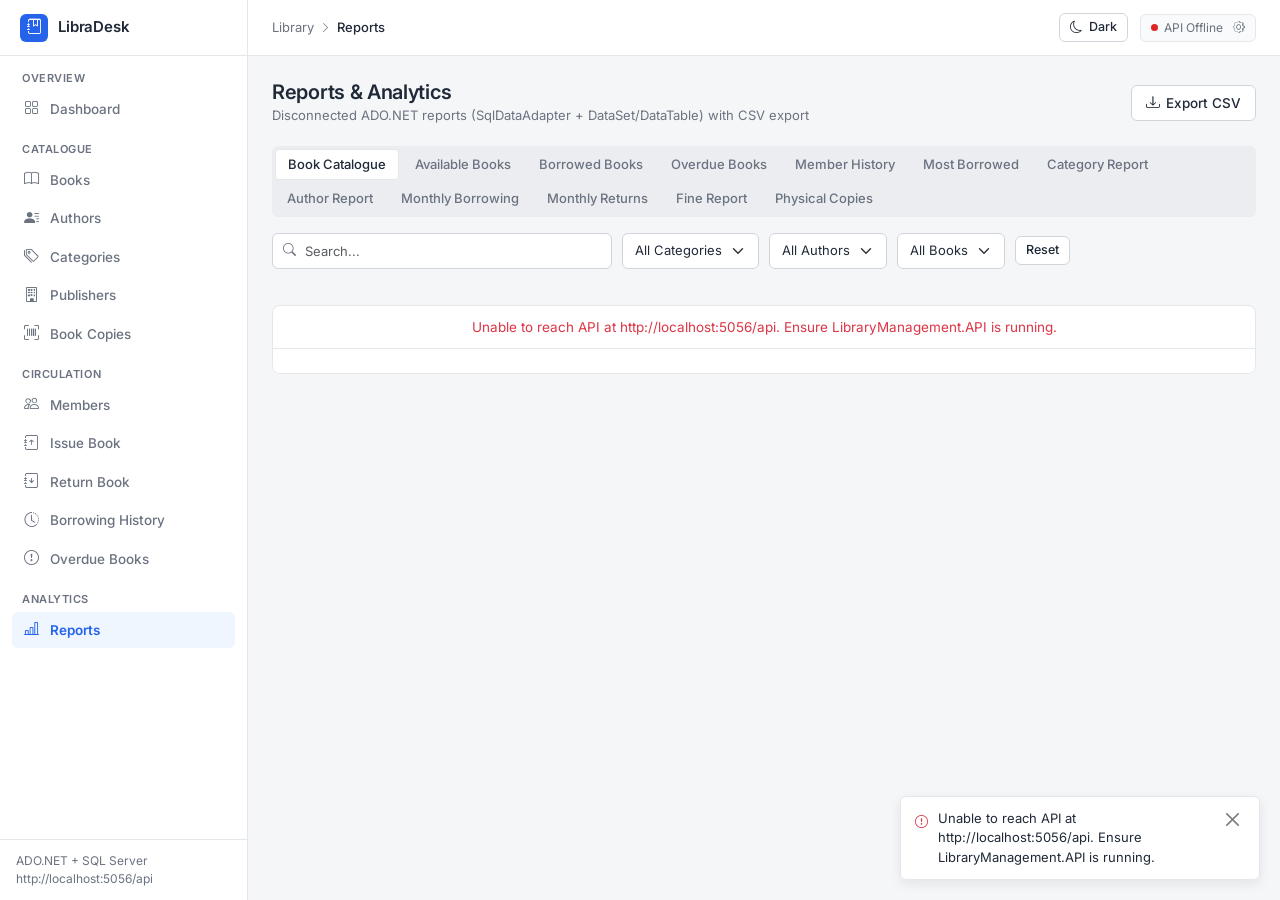
<file: LibraryManagement.Web/pages/reports.html>
<!DOCTYPE html>
<html lang="en">
<head>
  <meta charset="UTF-8">
  <meta name="viewport" content="width=device-width, initial-scale=1.0">
  <title>Reports — LibraDesk</title>
  <link rel="preconnect" href="https://fonts.googleapis.com">
  <link rel="preconnect" href="https://fonts.gstatic.com" crossorigin>
  <link href="https://fonts.googleapis.com/css2?family=Inter:wght@400;500;600;700&display=swap" rel="stylesheet">
  <link href="https://cdn.jsdelivr.net/npm/bootstrap@5.3.3/dist/css/bootstrap.min.css" rel="stylesheet">
  <link href="https://cdn.jsdelivr.net/npm/bootstrap-icons@1.11.3/font/bootstrap-icons.min.css" rel="stylesheet">
  <link href="../css/styles.css" rel="stylesheet">
</head>
<body>
  <div id="app-shell" class="app-shell">
    <div id="page-content">
      <div class="page-header">
        <div>
          <h1 class="page-title">Reports & Analytics</h1>
          <p class="page-subtitle">Disconnected ADO.NET reports (SqlDataAdapter + DataSet/DataTable) with CSV export</p>
        </div>
        <button type="button" class="btn btn-outline-secondary" id="export-csv-btn">
          <i class="bi bi-download"></i> Export CSV
        </button>
      </div>

      <div class="mb-3">
        <div class="segmented-tabs" id="report-tabs">
          <button type="button" class="segmented-tab active" data-report="books">Book Catalogue</button>
          <button type="button" class="segmented-tab" data-report="available-books">Available Books</button>
          <button type="button" class="segmented-tab" data-report="borrowed-books">Borrowed Books</button>
          <button type="button" class="segmented-tab" data-report="overdue">Overdue Books</button>
          <button type="button" class="segmented-tab" data-report="members">Member History</button>
          <button type="button" class="segmented-tab" data-report="most-borrowed">Most Borrowed</button>
          <button type="button" class="segmented-tab" data-report="categories">Category Report</button>
          <button type="button" class="segmented-tab" data-report="authors">Author Report</button>
          <button type="button" class="segmented-tab" data-report="monthly-borrowing">Monthly Borrowing</button>
          <button type="button" class="segmented-tab" data-report="monthly-returns">Monthly Returns</button>
          <button type="button" class="segmented-tab" data-report="fines">Fine Report</button>
          <button type="button" class="segmented-tab" data-report="copies">Physical Copies</button>
        </div>
      </div>

      <div class="filter-toolbar">
        <div class="search-input-wrap">
          <i class="bi bi-search"></i>
          <input type="text" class="form-control" id="rep-search" placeholder="Search...">
        </div>
        <select class="form-select w-auto" id="rep-category"><option value="">All Categories</option></select>
        <select class="form-select w-auto" id="rep-author"><option value="">All Authors</option></select>
        <select class="form-select w-auto" id="rep-book"><option value="">All Books</option></select>
        <select class="form-select w-auto" id="rep-member"><option value="">All Members</option></select>
        <select class="form-select w-auto d-none" id="rep-copy-status">
          <option value="">All Copy Statuses</option>
          <option value="Available">Available</option>
          <option value="Borrowed">Borrowed</option>
          <option value="Reserved">Reserved</option>
          <option value="Damaged">Damaged</option>
          <option value="Lost">Lost</option>
          <option value="Inactive">Inactive</option>
        </select>
        <input type="date" class="form-control w-auto" id="rep-start" title="From date">
        <input type="date" class="form-control w-auto" id="rep-end" title="To date">
        <button type="button" class="btn btn-outline-secondary btn-sm" id="rep-reset-btn">Reset</button>
      </div>

      <section class="kpi-grid" id="report-summary-grid"></section>

      <div class="table-container">
        <div class="table-responsive">
          <table class="data-table">
            <thead id="report-thead"></thead>
            <tbody id="report-tbody">
              <tr><td class="loading-state">Loading report...</td></tr>
            </tbody>
          </table>
        </div>
        <div class="table-footer" id="report-pagination"></div>
      </div>
    </div>
  </div>

  <script src="https://cdn.jsdelivr.net/npm/bootstrap@5.3.3/dist/js/bootstrap.bundle.min.js"></script>
  <script type="module" src="../js/reports.js"></script>
</body>
</html>
</file>
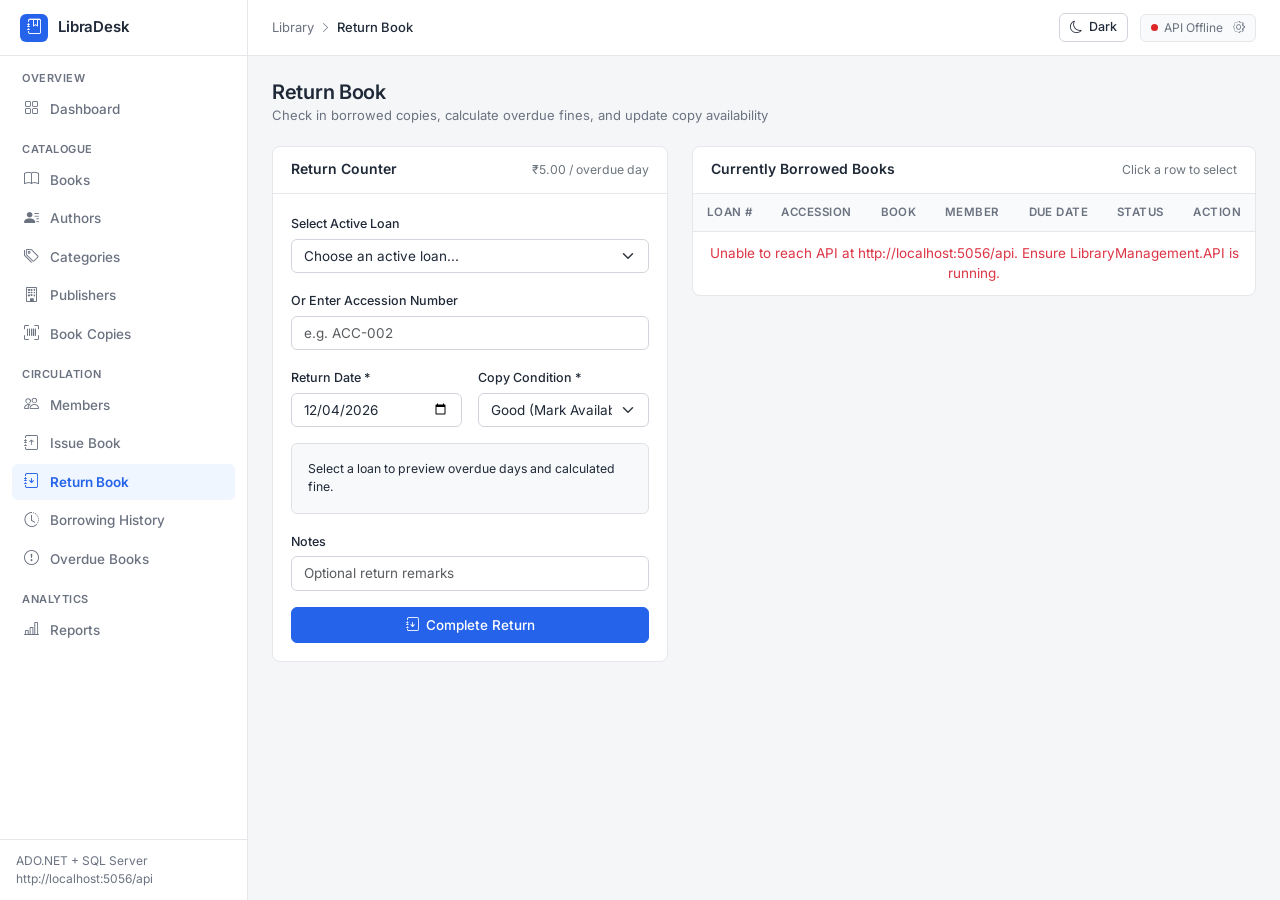
<file: LibraryManagement.Web/pages/return-book.html>
<!DOCTYPE html>
<html lang="en">
<head>
  <meta charset="UTF-8">
  <meta name="viewport" content="width=device-width, initial-scale=1.0">
  <title>Return Book — LibraDesk</title>
  <link rel="preconnect" href="https://fonts.googleapis.com">
  <link rel="preconnect" href="https://fonts.gstatic.com" crossorigin>
  <link href="https://fonts.googleapis.com/css2?family=Inter:wght@400;500;600;700&display=swap" rel="stylesheet">
  <link href="https://cdn.jsdelivr.net/npm/bootstrap@5.3.3/dist/css/bootstrap.min.css" rel="stylesheet">
  <link href="https://cdn.jsdelivr.net/npm/bootstrap-icons@1.11.3/font/bootstrap-icons.min.css" rel="stylesheet">
  <link href="../css/styles.css" rel="stylesheet">
</head>
<body>
  <div id="app-shell" class="app-shell">
    <div id="page-content">
      <div class="page-header">
        <div>
          <h1 class="page-title">Return Book</h1>
          <p class="page-subtitle">Check in borrowed copies, calculate overdue fines, and update copy availability</p>
        </div>
      </div>

      <div class="row g-4 align-items-start">
        <div class="col-12 col-lg-5">
          <div class="surface-panel">
            <div class="panel-header">
              <h2 class="panel-title">Return Counter</h2>
              <span class="text-secondary small" id="fine-rate-label">₹5.00 / overdue day</span>
            </div>
            <div class="panel-body">
              <form id="return-form" novalidate>
                <div id="return-error" class="alert alert-danger d-none" role="alert"></div>
                <div class="mb-3">
                  <label class="form-label" for="return-loan-select">Select Active Loan</label>
                  <select class="form-select" id="return-loan-select">
                    <option value="">Choose an active loan...</option>
                  </select>
                </div>
                <div class="mb-3">
                  <label class="form-label" for="return-accession">Or Enter Accession Number</label>
                  <input type="text" class="form-control" id="return-accession" placeholder="e.g. ACC-002">
                </div>
                <div class="row g-3 mb-3">
                  <div class="col-md-6">
                    <label class="form-label" for="return-date">Return Date *</label>
                    <input type="date" class="form-control" id="return-date" required>
                  </div>
                  <div class="col-md-6">
                    <label class="form-label" for="return-condition">Copy Condition *</label>
                    <select class="form-select" id="return-condition" required>
                      <option value="Available">Good (Mark Available)</option>
                      <option value="Damaged">Damaged</option>
                      <option value="Lost">Lost</option>
                    </select>
                  </div>
                </div>
                <div class="p-3 mb-3 border rounded bg-light small" id="fine-preview-box">
                  Select a loan to preview overdue days and calculated fine.
                </div>
                <div class="mb-3">
                  <label class="form-label" for="return-notes">Notes</label>
                  <input type="text" class="form-control" id="return-notes" maxlength="500" placeholder="Optional return remarks">
                </div>
                <button type="submit" class="btn btn-primary w-100 justify-content-center" id="submit-return-btn">
                  <i class="bi bi-journal-arrow-down"></i> Complete Return
                </button>
              </form>
            </div>
          </div>
        </div>

        <div class="col-12 col-lg-7">
          <div class="table-container">
            <div class="panel-header">
              <h2 class="panel-title">Currently Borrowed Books</h2>
              <span class="text-secondary small">Click a row to select</span>
            </div>
            <div class="table-responsive">
              <table class="data-table">
                <thead>
                  <tr>
                    <th>Loan #</th>
                    <th>Accession</th>
                    <th>Book</th>
                    <th>Member</th>
                    <th>Due Date</th>
                    <th>Status</th>
                    <th class="text-end">Action</th>
                  </tr>
                </thead>
                <tbody id="return-loans-tbody">
                  <tr><td colspan="7" class="loading-state">Loading active loans...</td></tr>
                </tbody>
              </table>
            </div>
          </div>
        </div>
      </div>
    </div>
  </div>

  <script src="https://cdn.jsdelivr.net/npm/bootstrap@5.3.3/dist/js/bootstrap.bundle.min.js"></script>
  <script type="module" src="../js/return-book.js"></script>
</body>
</html>
</file>
<file: LibraryManagement.Web/css/styles.css>
:root {
  --bg-main: #F5F6F8;
  --surface: #FFFFFF;
  --surface-subtle: #F9FAFB;
  --text-primary: #1F2937;
  --text-secondary: #6B7280;
  --primary: #2563EB;
  --primary-hover: #1D4ED8;
  --primary-soft: #EFF6FF;
  --border: #E5E7EB;
  --border-strong: #D1D5DB;
  --success: #16A34A;
  --success-soft: #F0FDF4;
  --warning: #D97706;
  --warning-soft: #FFFBEB;
  --danger: #DC2626;
  --danger-soft: #FEF2F2;
  --sidebar-width: 248px;
  --topbar-height: 56px;
  --radius-sm: 4px;
  --radius-md: 6px;
  --radius-lg: 8px;
}

:root[data-bs-theme="dark"] {
  --bg-main: #0F141E;
  --surface: #171E2B;
  --surface-subtle: #1E2736;
  --text-primary: #F3F4F6;
  --text-secondary: #9CA3AF;
  --primary: #3B82F6;
  --primary-hover: #2563EB;
  --primary-soft: rgba(59, 130, 246, 0.16);
  --border: #2A3446;
  --border-strong: #374357;
  --success: #4ADE80;
  --success-soft: rgba(34, 197, 94, 0.15);
  --warning: #FBBF24;
  --warning-soft: rgba(245, 158, 11, 0.15);
  --danger: #F87171;
  --danger-soft: rgba(239, 68, 68, 0.15);
}

:root[data-bs-theme="dark"] .status-neutral {
  background-color: #253042;
  color: #D1D5DB;
}

:root[data-bs-theme="dark"] .segmented-tabs {
  background-color: #111824;
}

:root[data-bs-theme="dark"] .bg-light {
  background-color: var(--surface-subtle) !important;
  border-color: var(--border) !important;
}

:root[data-bs-theme="dark"] .form-control,
:root[data-bs-theme="dark"] .form-select,
:root[data-bs-theme="dark"] .modal-content {
  background-color: var(--surface);
  color: var(--text-primary);
  border-color: var(--border-strong);
}

:root[data-bs-theme="dark"] code {
  color: #93C5FD;
}

* {
  box-sizing: border-box;
}

body {
  margin: 0;
  font-family: "Inter", -apple-system, BlinkMacSystemFont, "Segoe UI", Roboto, sans-serif;
  font-size: 14px;
  line-height: 1.5;
  color: var(--text-primary);
  background-color: var(--bg-main);
  -webkit-font-smoothing: antialiased;
}

.tabular-nums {
  font-variant-numeric: tabular-nums;
}

.app-shell {
  display: flex;
  min-height: 100vh;
}

.app-sidebar {
  width: var(--sidebar-width);
  background-color: var(--surface);
  border-right: 1px solid var(--border);
  display: flex;
  flex-direction: column;
  position: fixed;
  top: 0;
  bottom: 0;
  left: 0;
  z-index: 1030;
  transition: transform 0.2s ease;
}

.sidebar-brand {
  height: var(--topbar-height);
  padding: 0 20px;
  display: flex;
  align-items: center;
  gap: 10px;
  border-bottom: 1px solid var(--border);
  text-decoration: none;
  color: var(--text-primary);
}

.sidebar-brand-mark {
  width: 28px;
  height: 28px;
  border-radius: var(--radius-md);
  background-color: var(--primary);
  color: #FFFFFF;
  display: inline-flex;
  align-items: center;
  justify-content: center;
  font-size: 15px;
}

.sidebar-brand-text {
  font-size: 15px;
  font-weight: 600;
  letter-spacing: -0.01em;
}

.sidebar-nav {
  flex: 1;
  padding: 12px;
  overflow-y: auto;
}

.nav-section-label {
  font-size: 11px;
  font-weight: 600;
  text-transform: uppercase;
  letter-spacing: 0.05em;
  color: var(--text-secondary);
  padding: 12px 10px 4px;
}

.nav-section-label:first-child {
  padding-top: 2px;
}

.sidebar-link {
  display: flex;
  align-items: center;
  gap: 10px;
  padding: 7px 10px;
  margin-bottom: 2px;
  border-radius: var(--radius-md);
  color: var(--text-secondary);
  text-decoration: none;
  font-size: 13.5px;
  font-weight: 500;
}

.sidebar-link:hover {
  background-color: var(--surface-subtle);
  color: var(--text-primary);
}

.sidebar-link.active {
  background-color: var(--primary-soft);
  color: var(--primary);
  font-weight: 600;
}

.sidebar-link i {
  font-size: 15px;
  width: 18px;
  text-align: center;
}

.sidebar-footer {
  padding: 12px 16px;
  border-top: 1px solid var(--border);
  font-size: 12px;
  color: var(--text-secondary);
}

.app-main {
  flex: 1;
  margin-left: var(--sidebar-width);
  display: flex;
  flex-direction: column;
  min-width: 0;
}

.app-topbar {
  height: var(--topbar-height);
  background-color: var(--surface);
  border-bottom: 1px solid var(--border);
  padding: 0 24px;
  display: flex;
  align-items: center;
  justify-content: space-between;
  gap: 16px;
  position: sticky;
  top: 0;
  z-index: 1020;
}

.topbar-left {
  display: flex;
  align-items: center;
  gap: 12px;
  min-width: 0;
}

.breadcrumb-nav {
  display: flex;
  align-items: center;
  gap: 6px;
  font-size: 13px;
  color: var(--text-secondary);
}

.breadcrumb-nav a {
  color: var(--text-secondary);
  text-decoration: none;
}

.breadcrumb-nav a:hover {
  color: var(--text-primary);
}

.breadcrumb-current {
  color: var(--text-primary);
  font-weight: 500;
}

.topbar-right {
  display: flex;
  align-items: center;
  gap: 12px;
}

.api-status-pill {
  display: inline-flex;
  align-items: center;
  gap: 6px;
  font-size: 12px;
  color: var(--text-secondary);
  background-color: var(--surface-subtle);
  border: 1px solid var(--border);
  border-radius: var(--radius-md);
  padding: 4px 10px;
  cursor: pointer;
}

.api-status-dot {
  width: 7px;
  height: 7px;
  border-radius: 50%;
  background-color: var(--text-secondary);
}

.api-status-dot.online {
  background-color: var(--success);
}

.api-status-dot.offline {
  background-color: var(--danger);
}

.app-content {
  padding: 24px;
  flex: 1;
}

.page-header {
  display: flex;
  flex-wrap: wrap;
  align-items: center;
  justify-content: space-between;
  gap: 16px;
  margin-bottom: 20px;
}

.page-title {
  font-size: 20px;
  font-weight: 600;
  letter-spacing: -0.015em;
  color: var(--text-primary);
  margin: 0;
}

.page-subtitle {
  font-size: 13px;
  color: var(--text-secondary);
  margin: 2px 0 0;
}

.surface-panel {
  background-color: var(--surface);
  border: 1px solid var(--border);
  border-radius: var(--radius-lg);
}

.panel-header {
  padding: 14px 18px;
  border-bottom: 1px solid var(--border);
  display: flex;
  align-items: center;
  justify-content: space-between;
  gap: 12px;
}

.panel-title {
  font-size: 14px;
  font-weight: 600;
  color: var(--text-primary);
  margin: 0;
}

.panel-body {
  padding: 18px;
}

.kpi-grid {
  display: grid;
  grid-template-columns: repeat(auto-fit, minmax(170px, 1fr));
  gap: 12px;
  margin-bottom: 20px;
}

.kpi-tile {
  background-color: var(--surface);
  border: 1px solid var(--border);
  border-radius: var(--radius-lg);
  padding: 14px 16px;
}

.kpi-label {
  font-size: 12px;
  font-weight: 500;
  color: var(--text-secondary);
  margin-bottom: 6px;
}

.kpi-value {
  font-size: 22px;
  font-weight: 600;
  letter-spacing: -0.02em;
  color: var(--text-primary);
  line-height: 1.2;
}

.kpi-meta {
  font-size: 12px;
  color: var(--text-secondary);
  margin-top: 4px;
}

.filter-toolbar {
  display: flex;
  flex-wrap: wrap;
  align-items: center;
  gap: 10px;
  margin-bottom: 16px;
}

.filter-toolbar .form-control,
.filter-toolbar .form-select {
  font-size: 13px;
  height: 36px;
  border-color: var(--border-strong);
  border-radius: var(--radius-md);
}

.search-input-wrap {
  position: relative;
  min-width: 220px;
  flex: 1 1 240px;
  max-width: 340px;
}

.search-input-wrap i {
  position: absolute;
  left: 11px;
  top: 50%;
  transform: translateY(-50%);
  color: var(--text-secondary);
  font-size: 13px;
  pointer-events: none;
}

.search-input-wrap input {
  padding-left: 32px;
}

.table-container {
  background-color: var(--surface);
  border: 1px solid var(--border);
  border-radius: var(--radius-lg);
  overflow: hidden;
}

.data-table {
  width: 100%;
  margin-bottom: 0;
  border-collapse: collapse;
}

.data-table thead th {
  background-color: var(--surface-subtle);
  border-bottom: 1px solid var(--border);
  color: var(--text-secondary);
  font-size: 11.5px;
  font-weight: 600;
  text-transform: uppercase;
  letter-spacing: 0.04em;
  padding: 10px 14px;
  white-space: nowrap;
}

.data-table tbody td {
  padding: 11px 14px;
  border-bottom: 1px solid var(--border);
  vertical-align: middle;
  font-size: 13.5px;
  color: var(--text-primary);
}

.data-table tbody tr:last-child td {
  border-bottom: none;
}

.data-table tbody tr:hover {
  background-color: var(--surface-subtle);
}

.table-footer {
  padding: 12px 16px;
  background-color: var(--surface);
  border-top: 1px solid var(--border);
  display: flex;
  flex-wrap: wrap;
  align-items: center;
  justify-content: space-between;
  gap: 12px;
  font-size: 13px;
  color: var(--text-secondary);
}

.status-badge {
  display: inline-flex;
  align-items: center;
  gap: 5px;
  padding: 2px 8px;
  border-radius: var(--radius-sm);
  font-size: 12px;
  font-weight: 500;
  white-space: nowrap;
}

.status-success {
  background-color: var(--success-soft);
  color: var(--success);
}

.status-warning {
  background-color: var(--warning-soft);
  color: var(--warning);
}

.status-danger {
  background-color: var(--danger-soft);
  color: var(--danger);
}

.status-info {
  background-color: var(--primary-soft);
  color: var(--primary);
}

.status-neutral {
  background-color: #F3F4F6;
  color: #374151;
}

.btn {
  border-radius: var(--radius-md);
  font-size: 13.5px;
  font-weight: 500;
  padding: 7px 14px;
  display: inline-flex;
  align-items: center;
  gap: 6px;
  box-shadow: none !important;
}

.btn-sm {
  font-size: 12.5px;
  padding: 4px 10px;
}

.btn-primary {
  background-color: var(--primary);
  border-color: var(--primary);
}

.btn-primary:hover,
.btn-primary:focus {
  background-color: var(--primary-hover);
  border-color: var(--primary-hover);
}

.btn-outline-secondary {
  border-color: var(--border-strong);
  color: var(--text-primary);
  background-color: var(--surface);
}

.btn-outline-secondary:hover {
  background-color: var(--surface-subtle);
  border-color: var(--border-strong);
  color: var(--text-primary);
}

.form-label {
  font-size: 12.5px;
  font-weight: 500;
  color: var(--text-primary);
  margin-bottom: 5px;
}

.form-control,
.form-select {
  font-size: 13.5px;
  border-color: var(--border-strong);
  border-radius: var(--radius-md);
  color: var(--text-primary);
}

.form-control:focus,
.form-select:focus {
  border-color: var(--primary);
  box-shadow: 0 0 0 2px rgba(37, 99, 235, 0.14);
}

.modal-content {
  border: 1px solid var(--border);
  border-radius: var(--radius-lg);
  box-shadow: 0 8px 24px rgba(17, 24, 39, 0.08);
}

.modal-header {
  border-bottom: 1px solid var(--border);
  padding: 14px 20px;
}

.modal-title {
  font-size: 15px;
  font-weight: 600;
}

.modal-body {
  padding: 20px;
}

.modal-footer {
  border-top: 1px solid var(--border);
  padding: 12px 20px;
}

.segmented-tabs {
  display: inline-flex;
  flex-wrap: wrap;
  gap: 4px;
  padding: 3px;
  background-color: #EBEDF0;
  border-radius: var(--radius-md);
}

.segmented-tab {
  border: none;
  background: transparent;
  color: var(--text-secondary);
  font-size: 13px;
  font-weight: 500;
  padding: 5px 12px;
  border-radius: var(--radius-sm);
  cursor: pointer;
}

.segmented-tab.active {
  background-color: var(--surface);
  color: var(--text-primary);
  border: 1px solid var(--border);
}

.chart-wrap {
  position: relative;
  height: 250px;
  width: 100%;
}

.empty-state {
  padding: 36px 20px;
  text-align: center;
  color: var(--text-secondary);
}

.empty-state i {
  font-size: 28px;
  color: #9CA3AF;
  display: block;
  margin-bottom: 8px;
}

.loading-state {
  padding: 32px 20px;
  text-align: center;
  color: var(--text-secondary);
  font-size: 13px;
}

.toast-stack {
  position: fixed;
  bottom: 20px;
  right: 20px;
  z-index: 1080;
  display: flex;
  flex-direction: column;
  gap: 8px;
  max-width: 360px;
}

.app-toast {
  background-color: var(--surface);
  border: 1px solid var(--border);
  border-radius: var(--radius-md);
  padding: 12px 14px;
  display: flex;
  align-items: flex-start;
  gap: 10px;
  font-size: 13px;
  box-shadow: 0 4px 12px rgba(17, 24, 39, 0.08);
}

.sidebar-backdrop {
  display: none;
}

@media (max-width: 991.98px) {
  .app-sidebar {
    transform: translateX(-100%);
  }

  .app-sidebar.open {
    transform: translateX(0);
  }

  .sidebar-backdrop.open {
    display: block;
    position: fixed;
    inset: 0;
    background-color: rgba(17, 24, 39, 0.35);
    z-index: 1025;
  }

  .app-main {
    margin-left: 0;
  }

  .app-content {
    padding: 16px;
  }
}

@media (prefers-reduced-motion: reduce) {
  * {
    transition: none !important;
    animation: none !important;
  }
}
</file>
